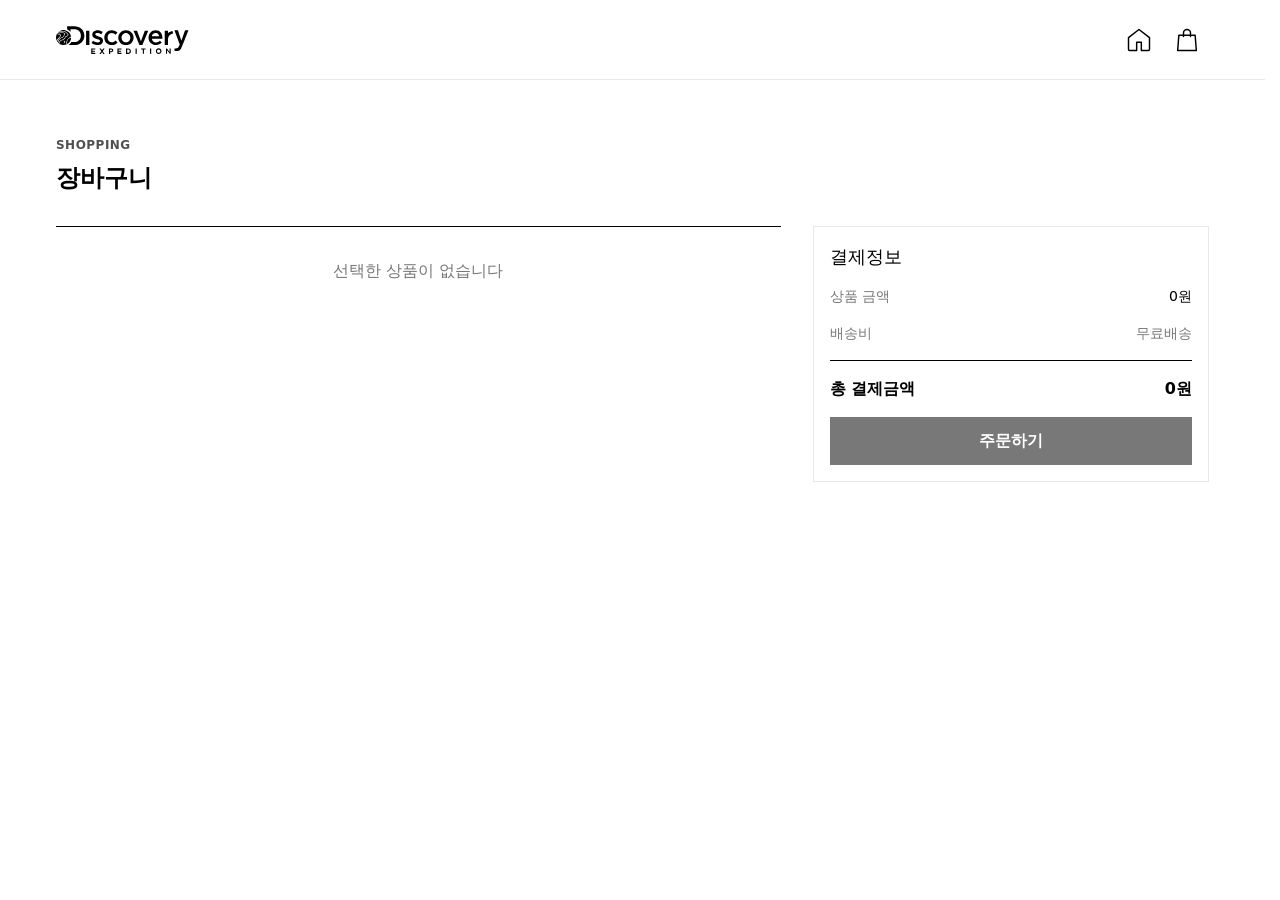
<file: pages/cart.html>
<!doctype html>
<html lang="ko" class="shop-document">
  <head>
    <meta charset="utf-8">
    <meta name="viewport" content="width=device-width, initial-scale=1">
    <title>장바구니 | Discovery Expedition</title>
    <meta name="description" content="장바구니에 담은 디스커버리 익스페디션 상품을 확인하세요.">
    <link rel="stylesheet" href="../css/main.css">
    <script type="module" src="../js/modules/shop-page.js"></script>
  </head>
  <body class="shop-page" data-shop-page="cart">
    <header class="outer-box shop-header">
      <div class="inner-box">
        <div class="part-box shop-header__content">
          <a class="shop-header__brand" href="../index.html" aria-label="Discovery Expedition 홈">
            <img src="../images/used/main-logo.svg" alt="" width="133" height="28">
          </a>
          <nav class="shop-header__actions" aria-label="쇼핑 메뉴">
            <a href="../index.html" aria-label="홈">
              <svg viewBox="0 0 24 24" aria-hidden="true"><path d="m3 10 9-7 9 7v10a1 1 0 0 1-1 1h-6v-7h-4v7H4a1 1 0 0 1-1-1V10Z"></path></svg>
            </a>
            <a class="cart-indicator" href="./cart.html" aria-label="장바구니">
              <svg viewBox="0 0 24 24" aria-hidden="true"><path d="M5 8h14l1 13H4L5 8Z"></path><path d="M9 9V6a3 3 0 0 1 6 0v3"></path></svg>
              <span class="cart-indicator__count" data-js="cart-count" aria-live="polite" hidden>0</span>
            </a>
          </nav>
        </div>
      </div>
    </header>

    <main id="main-content">
      <p class="shop-status" data-js="shop-status" role="status" aria-live="polite"></p>
      <section class="outer-box shop-page__section" aria-labelledby="cart-page-title">
        <div class="inner-box">
          <header class="shop-page__heading">
            <p class="shop-page__eyebrow">SHOPPING</p>
            <h1 id="cart-page-title">장바구니</h1>
          </header>
          <div class="part-box cart-layout">
            <section class="cart-layout__items" aria-label="장바구니 상품 목록" data-js="cart-items" aria-live="polite">
              <p class="cart-empty">장바구니를 불러오고 있습니다.</p>
            </section>
            <aside class="cart-summary" aria-labelledby="cart-summary-title">
              <h2 id="cart-summary-title">결제정보</h2>
              <div class="cart-summary__row">
                <span>상품 금액</span>
                <strong data-js="cart-total">0원</strong>
              </div>
              <div class="cart-summary__row">
                <span>배송비</span>
                <span>무료배송</span>
              </div>
              <div class="cart-summary__total">
                <strong>총 결제금액</strong>
                <strong data-js="cart-total">0원</strong>
              </div>
              <button class="shop-button" type="button" disabled>주문하기</button>
            </aside>
          </div>
        </div>
      </section>
    </main>
  </body>
</html>
</file>
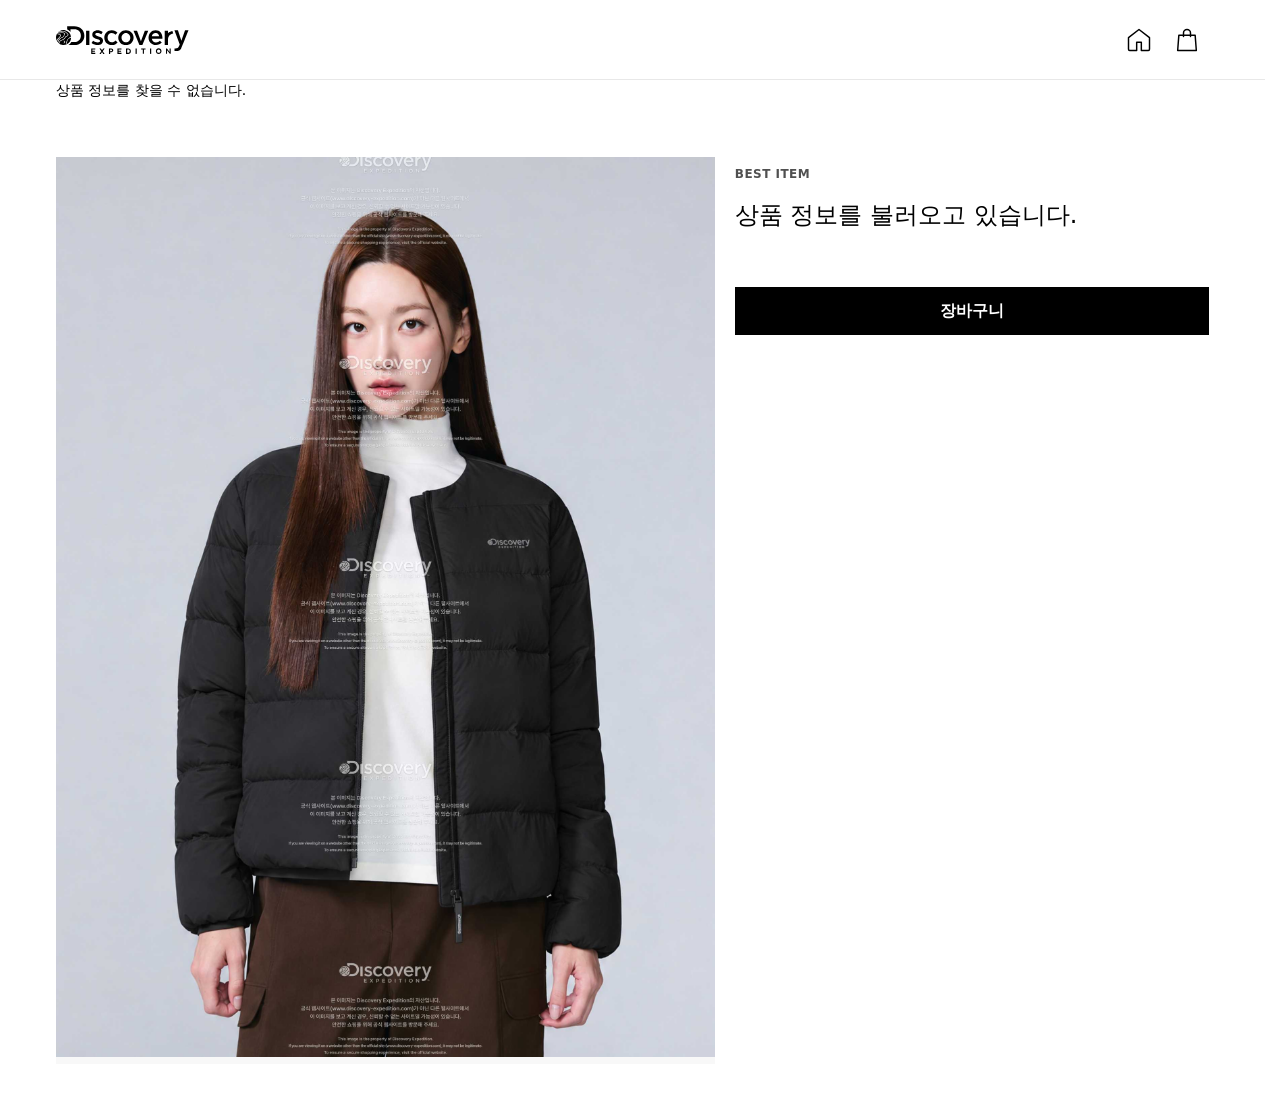
<file: pages/product-detail.html>
<!doctype html>
<html lang="ko" class="shop-document">
  <head>
    <meta charset="utf-8">
    <meta name="viewport" content="width=device-width, initial-scale=1">
    <title>상품 상세 | Discovery Expedition</title>
    <meta name="description" content="디스커버리 익스페디션 베스트 아이템 상품 상세 정보입니다.">
    <link rel="stylesheet" href="../css/main.css">
    <script type="module" src="../js/modules/shop-page.js"></script>
  </head>
  <body class="shop-page" data-shop-page="detail">
    <header class="outer-box shop-header">
      <div class="inner-box">
        <div class="part-box shop-header__content">
          <a class="shop-header__brand" href="../index.html" aria-label="Discovery Expedition 홈">
            <img src="../images/used/main-logo.svg" alt="" width="133" height="28">
          </a>
          <nav class="shop-header__actions" aria-label="쇼핑 메뉴">
            <a href="../index.html" aria-label="홈">
              <svg viewBox="0 0 24 24" aria-hidden="true"><path d="m3 10 9-7 9 7v10a1 1 0 0 1-1 1h-6v-7h-4v7H4a1 1 0 0 1-1-1V10Z"></path></svg>
            </a>
            <a class="cart-indicator" href="./cart.html" aria-label="장바구니">
              <svg viewBox="0 0 24 24" aria-hidden="true"><path d="M5 8h14l1 13H4L5 8Z"></path><path d="M9 9V6a3 3 0 0 1 6 0v3"></path></svg>
              <span class="cart-indicator__count" data-js="cart-count" aria-live="polite" hidden>0</span>
            </a>
          </nav>
        </div>
      </div>
    </header>

    <main id="main-content">
      <p class="shop-status" data-js="shop-status" role="status" aria-live="polite"></p>
      <section class="outer-box shop-page__section" aria-labelledby="product-page-title">
        <div class="inner-box">
          <div class="part-box shop-detail" data-js="product-detail">
            <div class="shop-detail__visual">
              <img data-js="product-image" src="../images/used/best-p1-main.png" alt="" width="675" height="900">
            </div>
            <div class="shop-detail__info">
              <p class="shop-detail__label">BEST ITEM</p>
              <h1 class="shop-detail__name" id="product-page-title" data-js="product-name">상품 정보를 불러오고 있습니다.</h1>
              <p class="shop-detail__price" data-js="product-price"></p>
              <div class="shop-detail__purchase">
                <button class="shop-button" type="button" data-js="add-to-cart">장바구니</button>
              </div>
            </div>
          </div>
        </div>
      </section>
    </main>
  </body>
</html>
</file>
<file: css/main.css>
@layer reset, vendor, tokens, base, layout, components, utilities;

@import "../vendor/swiper/swiper-bundle.min.css" layer(vendor);
@import "./tokens.css" layer(tokens);
@import "./base.css";
@import "./layout.css";
@import "./components/header.css";
@import "./components/hero.css";
@import "./components/full-menu.css";
@import "./components/search-modal.css";
@import "./components/shorts.css";
@import "./components/best-item.css";
@import "./components/collection.css";
@import "./components/trend-pick.css";
@import "./components/footer.css";
@import "./components/shop-pages.css";
@import "./utilities.css";
</file>
